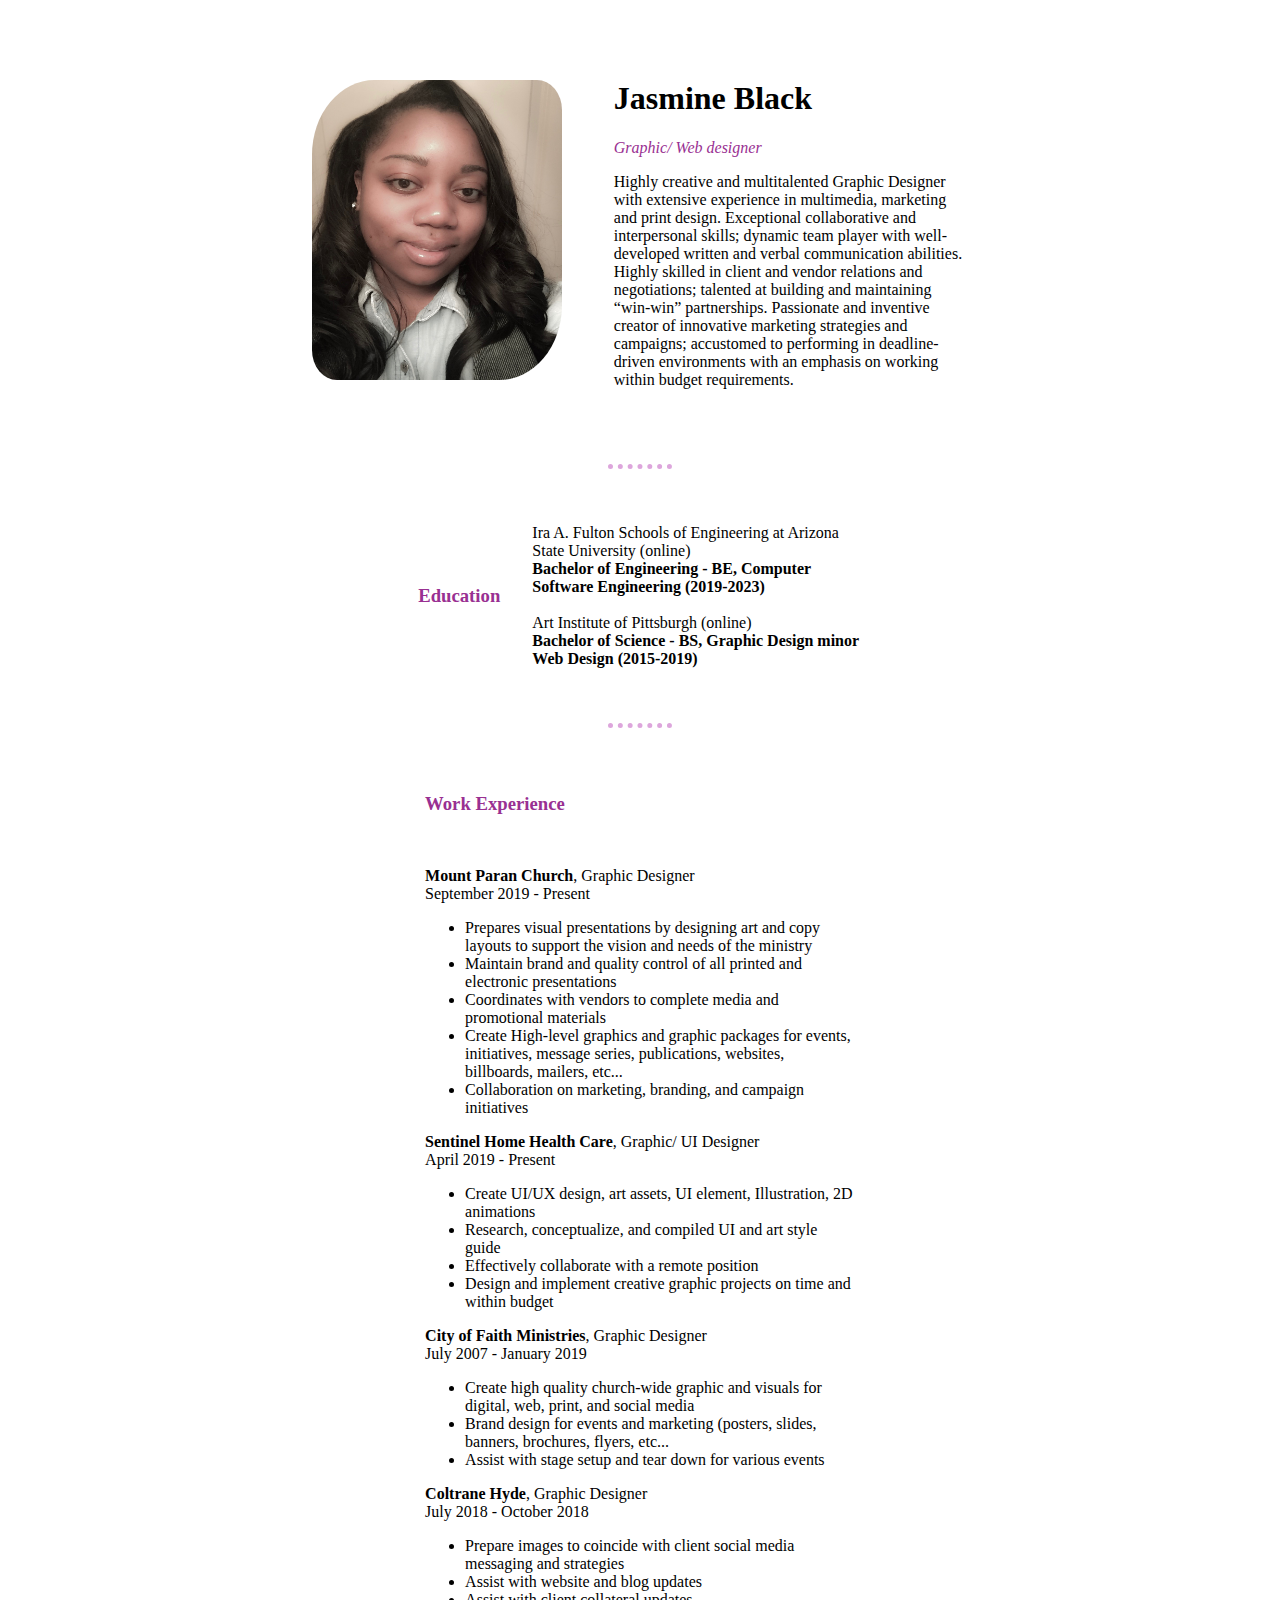
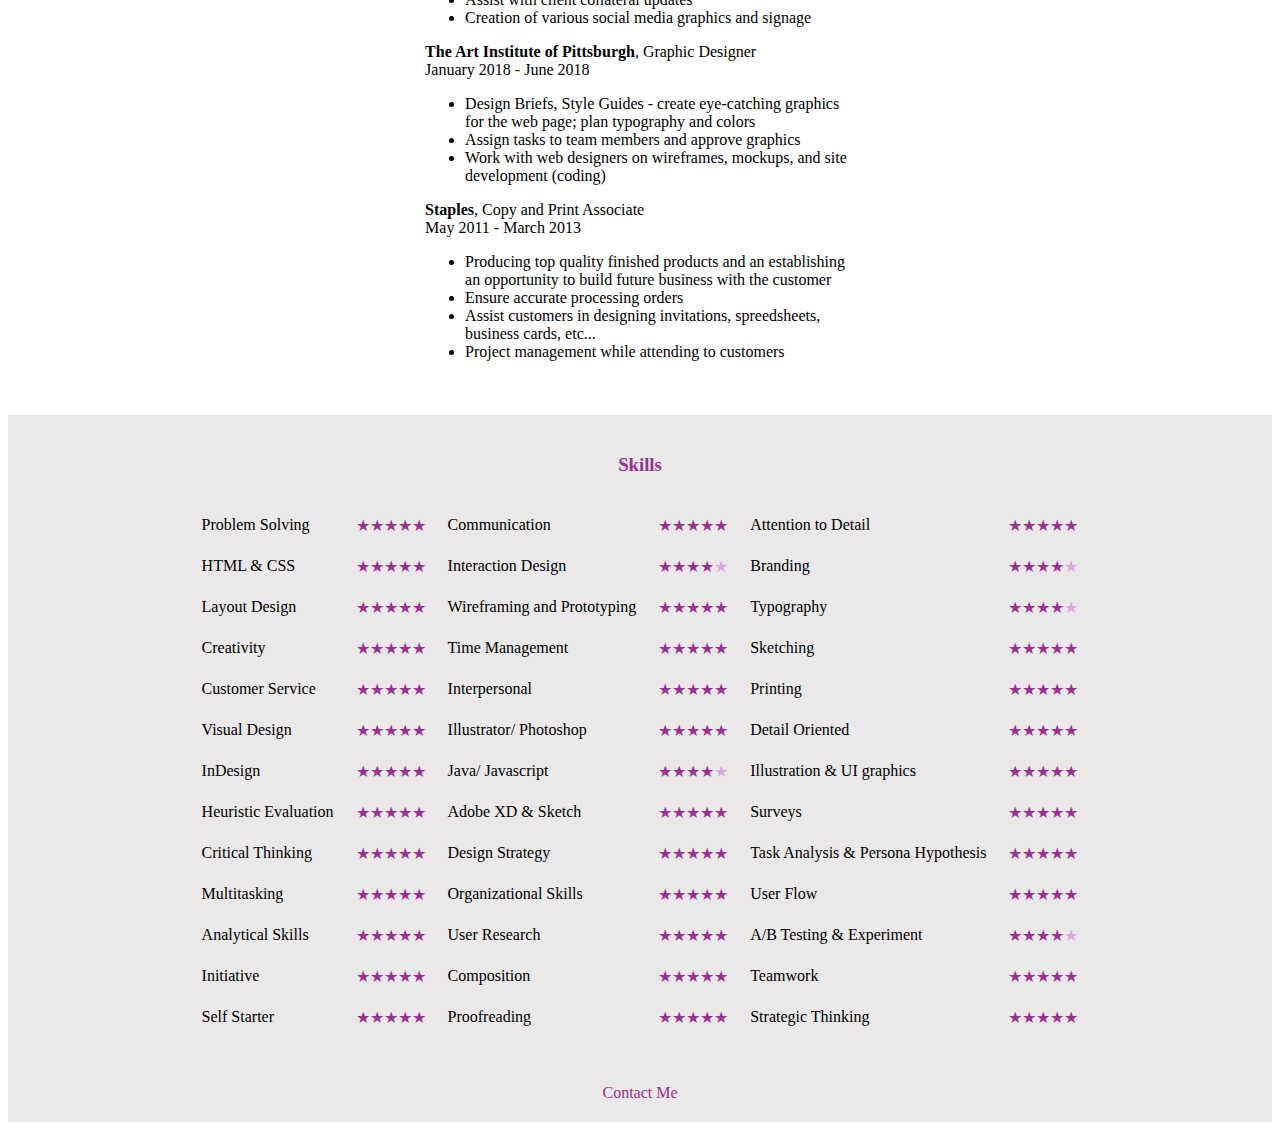
<file: index.html>
<!DOCTYPE html>
<html lang="en" dir="ltr">

<head>
  <meta charset="utf-8">
  <meta name="description" content="This site displays Jasmine Black portfolio and recent work completed.">
  <link rel="stylesheet" href="style_sheet.css">
  <title>Jasmine Personal Site</title>
</head>

<body>
  <center>

    <div class="profile-container">
      <table cellspacing="50">
        <tr>
          <td><img src="IMG_0054.JPG" alt="jasmine profile picture" width="250px" height="300px"></td>
          <td>
            <h1>Jasmine Black</h1>
            <p><em><a href="https://jasmineblack.myportfolio.com">Graphic/ Web designer</a></em></p>
            <p>Highly creative and multitalented Graphic Designer with extensive
              experience in multimedia, marketing and print design. Exceptional
              collaborative and interpersonal skills; dynamic team player with
              well-developed written and verbal communication abilities.
              Highly skilled in client and vendor relations and negotiations;
              talented at building and maintaining “win-win” partnerships.
              Passionate and inventive creator of innovative marketing strategies
              and campaigns; accustomed to performing in deadline-driven environments
              with an emphasis on working within budget requirements.</p>
          </td>
        </tr>
      </table>
    </div>
  </center>
  <hr>
  <div class="education-container">

    <center>
      <table cellspacing="30">
        <tr>
          <td>
            <h3>Education</h3>
          </td>
          <td>
            <p>
              Ira A. Fulton Schools of Engineering at Arizona State University (online)
              <br>
              <strong>Bachelor of Engineering - BE, Computer Software Engineering (2019-2023)</strong>
              <br><br>
              Art Institute of Pittsburgh (online)<br>
              <strong>Bachelor of Science - BS, Graphic Design minor Web Design (2015-2019)</strong>
            </p>
          </td>
        </tr>
      </table>
    </center>
  </div>
  <hr>
  <div class="work-container">
    <h3>Work Experience</h3>
    <br>
    <p><strong>Mount Paran Church</strong>, Graphic Designer<br>September 2019 - Present
    </p>
    <ul>
      <li>Prepares visual presentations by designing art and copy layouts to
        support the vision and needs
        of the ministry</li>
      <li>Maintain brand and quality control of all printed and electronic
        presentations</li>
      <li>Coordinates with vendors to complete media and promotional materials</li>
      <li>Create High-level graphics and graphic packages for events,
        initiatives, message series, publications, websites, billboards, mailers, etc...</li>
      <li>Collaboration on marketing, branding, and campaign initiatives</li>
    </ul>
    <p><strong>Sentinel Home Health Care</strong>, Graphic/ UI Designer<br>
      April 2019 - Present
    </p>
    <ul>
      <li>Create UI/UX design, art assets, UI element, Illustration, 2D animations</li>
      <li>Research, conceptualize, and compiled UI and art style guide</li>
      <li>Effectively collaborate with a remote position</li>
      <li>Design and implement creative graphic projects on time and within budget</li>
    </ul>
    <p><strong>City of Faith Ministries</strong>, Graphic Designer<br>
      July 2007 - January 2019
    </p>
    <ul>
      <li>Create high quality church-wide graphic and visuals for digital, web, print, and social media</li>
      <li>Brand design for events and marketing (posters, slides, banners, brochures, flyers, etc...</li>
      <li>Assist with stage setup and tear down for various events</li>
    </ul>
    <p><strong>Coltrane Hyde</strong>, Graphic Designer<br>
      July 2018 - October 2018
    </p>
    <ul>
      <li>Prepare images to coincide with client social media messaging and strategies</li>
      <li>Assist with website and blog updates</li>
      <li>Assist with client collateral updates</li>
      <li>Creation of various social media graphics and signage</li>
    </ul>
    <p><strong>The Art Institute of Pittsburgh</strong>, Graphic Designer<br>
      January 2018 - June 2018
    </p>
    <ul>
      <li>Design Briefs, Style Guides - create eye-catching graphics for the web page; plan typography
        and colors</li>
      <li>Assign tasks to team members and approve graphics</li>
      <li>Work with web designers on wireframes, mockups, and site development (coding)</li>
    </ul>
    <p><strong>Staples</strong>, Copy and Print Associate<br>
      May 2011 - March 2013
    </p>
    <ul>
      <li>Producing top quality finished products and an establishing an opportunity to build future
        business with the customer</li>
      <li>Ensure accurate processing orders</li>
      <li>Assist customers in designing invitations, spreedsheets, business cards, etc...</li>
      <li>Project management while attending to customers</li>
    </ul>
  </div>
  <div class="skills-container">
    <center>
      <h3>Skills</h3>
      <table cellspacing="20">
        <tr>
          <td>Problem Solving</td>
          <td class="star">★★★★★</td>
          <td>Communication</td>
          <td class="star">★★★★★</td>
          <td>Attention to Detail</td>
          <td class="star">★★★★★</td>
        </tr>
        <tr>
          <td>HTML & CSS</td>
          <td class="star">★★★★★</td>
          <td>Interaction Design</td>
          <td class="star">★★★★<span class="off-star">★</span></td>
          <td>Branding</td>
          <td class="star">★★★★<span class="off-star">★</span></td>
        </tr>
        <tr>
          <td>Layout Design</td>
          <td class="star">★★★★★</td>
          <td>Wireframing and Prototyping</td>
          <td class="star">★★★★★</td>
          <td>Typography</td>
          <td class="star">★★★★<span class="off-star">★</span></td>
        </tr>
        <tr>
          <td>Creativity</td>
          <td class="star">★★★★★</td>
          <td>Time Management</td>
          <td class="star">★★★★★</td>
          <td>Sketching</td>
          <td class="star">★★★★★</td>
        </tr>
        <tr>
          <td>Customer Service</td>
          <td class="star">★★★★★</td>
          <td>Interpersonal</td>
          <td class="star">★★★★★</td>
          <td>Printing</td>
          <td class="star">★★★★★</td>
        </tr>
        <tr>
          <td>Visual Design</td>
          <td class="star">★★★★★</td>
          <td>Illustrator/ Photoshop</td>
          <td class="star">★★★★★</td>
          <td>Detail Oriented</td>
          <td class="star">★★★★★</td>
        </tr>
        <tr>
          <td>InDesign</td>
          <td class="star">★★★★★</td>
          <td>Java/ Javascript</td>
          <td class="star">★★★★<span class="off-star">★</span></td>
          <td>Illustration & UI graphics</td>
          <td class="star">★★★★★</td>
        </tr>
        <tr>
          <td>Heuristic Evaluation</td>
          <td class="star">★★★★★</td>
          <td>Adobe XD & Sketch</td>
          <td class="star">★★★★★</td>
          <td>Surveys</td>
          <td class="star">★★★★★</td>
        </tr>
        <tr>
          <td>Critical Thinking</td>
          <td class="star">★★★★★</td>
          <td>Design Strategy</td>
          <td class="star">★★★★★</td>
          <td>Task Analysis & Persona Hypothesis</td>
          <td class="star">★★★★★</td>
        </tr>
        <tr>
          <td>Multitasking</td>
          <td class="star">★★★★★</td>
          <td>Organizational Skills</td>
          <td class="star">★★★★★</td>
          <td>User Flow</td>
          <td class="star">★★★★★</td>
        </tr>
        <tr>
          <td>Analytical Skills</td>
          <td class="star">★★★★★</td>
          <td>User Research</td>
          <td class="star">★★★★★</td>
          <td>A/B Testing & Experiment</td>
          <td class="star">★★★★<span class="off-star">★</span></td>
        </tr>
        <tr>
          <td>Initiative</td>
          <td class="star">★★★★★</td>
          <td>Composition</td>
          <td class="star">★★★★★</td>
          <td>Teamwork</td>
          <td class="star">★★★★★</td>
        </tr>
        <tr>
          <td>Self Starter</td>
          <td class="star">★★★★★</td>
          <td>Proofreading</td>
          <td class="star">★★★★★</td>
          <td>Strategic Thinking</td>
          <td class="star">★★★★★</td>
        </tr>
      </table>
    </center>

    <br>
    <br>
    <center>
      <a href="contact.html">Contact Me</a>
    </center>
  </div>


</body>

</html>
</file>
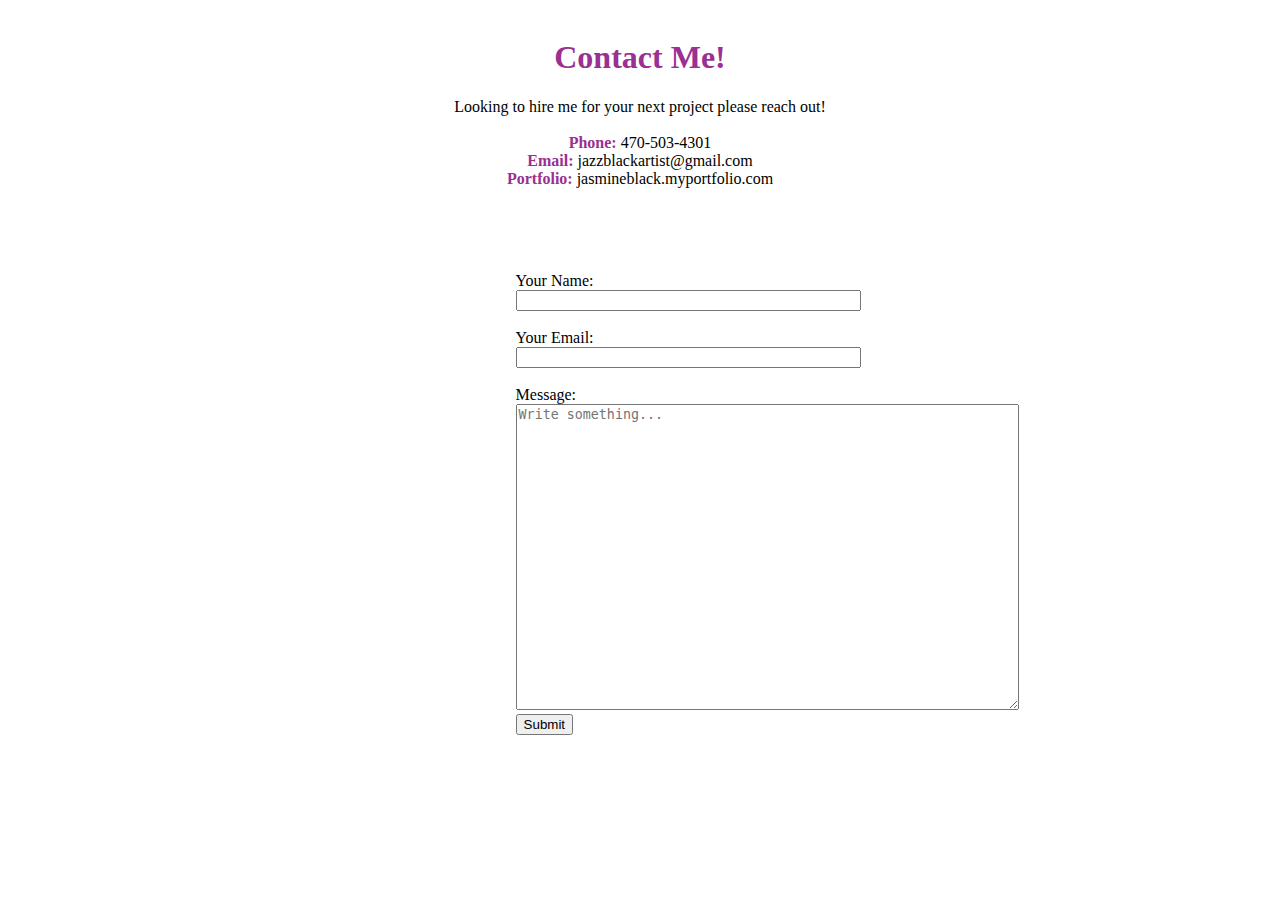
<file: contact.html>
<!DOCTYPE html>
<html lang="en" dir="ltr">

<head>
  <meta charset="utf-8">
  <link rel="stylesheet" href="contact_style.css">
  <title>Contact Me</title>
</head>

<body>

  <center>
    <h1>Contact Me!</h1>
    <p>
      Looking to hire me for your next project please reach out!<br>
      <br>
      <strong>Phone:</strong> 470-503-4301<br>
      <strong>Email:</strong> jazzblackartist@gmail.com<br />
      <strong>Portfolio:</strong><a href="https://jasmineblack.myportfolio.com"> jasmineblack.myportfolio.com</a>
    </p><br>
  </center>
  <div class="contact-form">
    <form action="mailto:jazzblackartist@gmail.com" method="post" enctype="text/plain">
      <label>Your Name:</label>
      <input type="text" name="yourName" size="40"><br><br>
      <label>Your Email:</label>
      <input type="email" name="yourEmail" size="40"><br><br>
      <label>Message:</label><br>
      <textarea name="message" rows="20" cols="60" placeholder="Write something..."></textarea><br>
      <input type="submit" name="">
    </form>
  </div>
</body>

</html>
</file>
<file: style_sheet.css>
.star {
  color: #993092;
}

.off-star {
  color: #dda6dc;
}

h3 {
  color: #993092;
}

.profile-container {
  background-color: white;
  width: 60%;
}

.work-container {
  background-color: white;
  margin-left: 30%;
  margin-right: 30%;
  padding: 3%;
}

a {
  text-decoration: none;
  color: #993092;
}

a:hover {
  color: #dda6dc;
}

hr {
  border-color: #dda6dc;
  border-width: 5px;
  border-style: none;
  border-top-style: dotted;
  width: 5%;
}

.skills-container {
  background-color: #eae8e8;
  padding: 20px;
}

img {
  border-radius: 25% 10%;
}

.education-container {
  margin-left: 30%;
  margin-right: 30%;
}
</file>
<file: contact_style.css>
.contact-form {
  margin-left: 40%;
  margin-right: 40%;
  padding-top: 50px;
}

body {
  padding: 10px;
}

a {
  text-decoration: none;
  color: black;
}

a:hover {
  color: #dda6dc;
}

h1 {
  color: #993092;
}

strong {
  color: #993092;
}
</file>
